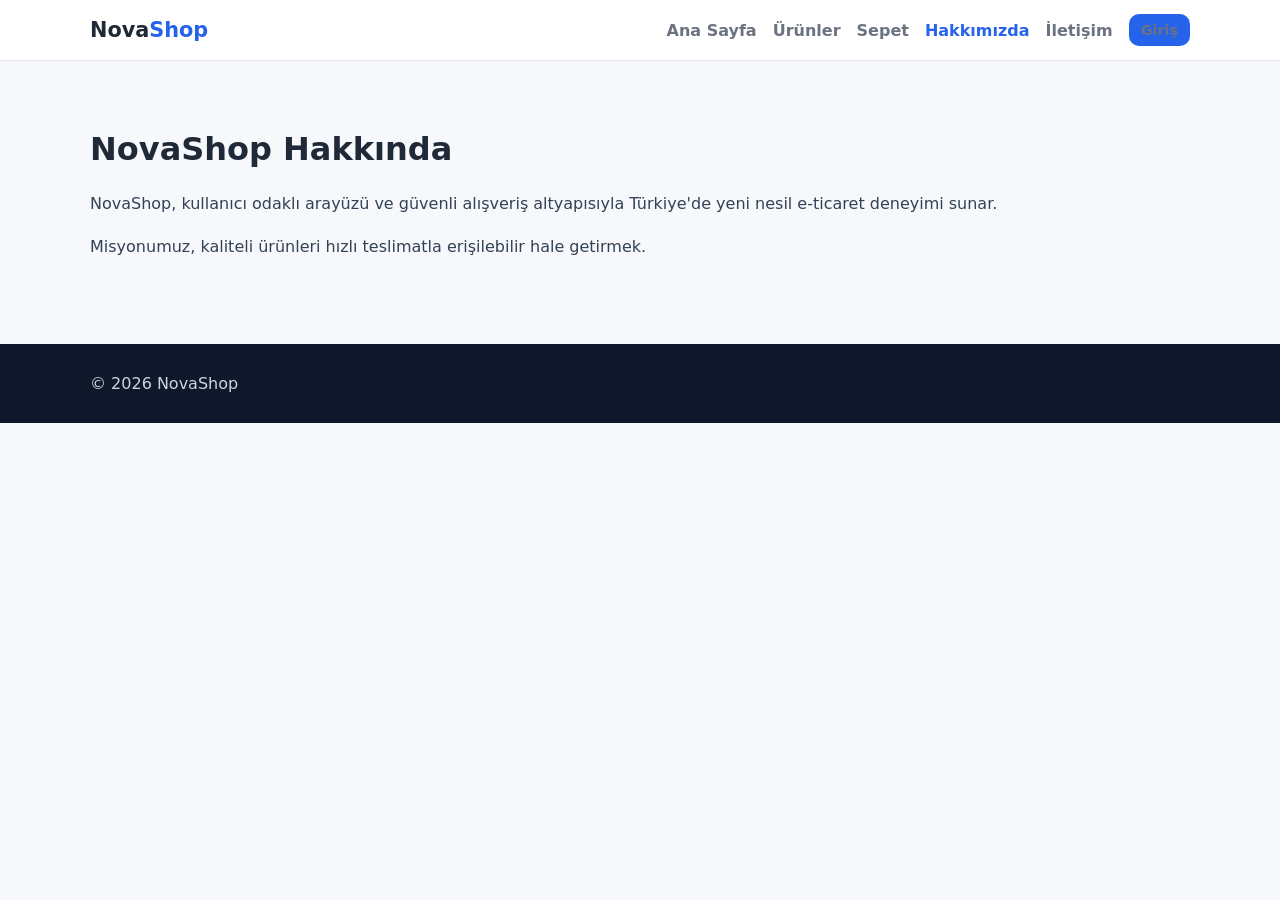
<file: pages/about.html>
<!doctype html>
<html lang="tr">
<head>
  <meta charset="UTF-8" />
  <meta name="viewport" content="width=device-width, initial-scale=1.0" />
  <title>Hakkımızda | NovaShop</title>
  <link rel="stylesheet" href="../assets/css/style.css" />
</head>
<body>
  <header class="site-header">
    <div class="container nav-wrap">
      <a class="logo" href="../index.html">Nova<span>Shop</span></a>
      <button class="menu-toggle" aria-label="Menüyü aç">☰</button>
      <nav class="nav-links">
        <a href="../index.html">Ana Sayfa</a>
        <a href="product.html">Ürünler</a>
        <a href="cart.html">Sepet</a>
        <a href="about.html" class="active">Hakkımızda</a>
        <a href="contact.html">İletişim</a>
        <a href="login.html" class="btn btn-sm">Giriş</a>
      </nav>
    </div>
  </header>

  <main class="container section prose">
    <h1>NovaShop Hakkında</h1>
    <p>NovaShop, kullanıcı odaklı arayüzü ve güvenli alışveriş altyapısıyla Türkiye'de yeni nesil e-ticaret deneyimi sunar.</p>
    <p>Misyonumuz, kaliteli ürünleri hızlı teslimatla erişilebilir hale getirmek.</p>
  </main>

  <footer class="site-footer"><div class="container">© 2026 NovaShop</div></footer>
  <script src="../assets/js/main.js"></script>
</body>
</html>
</file>
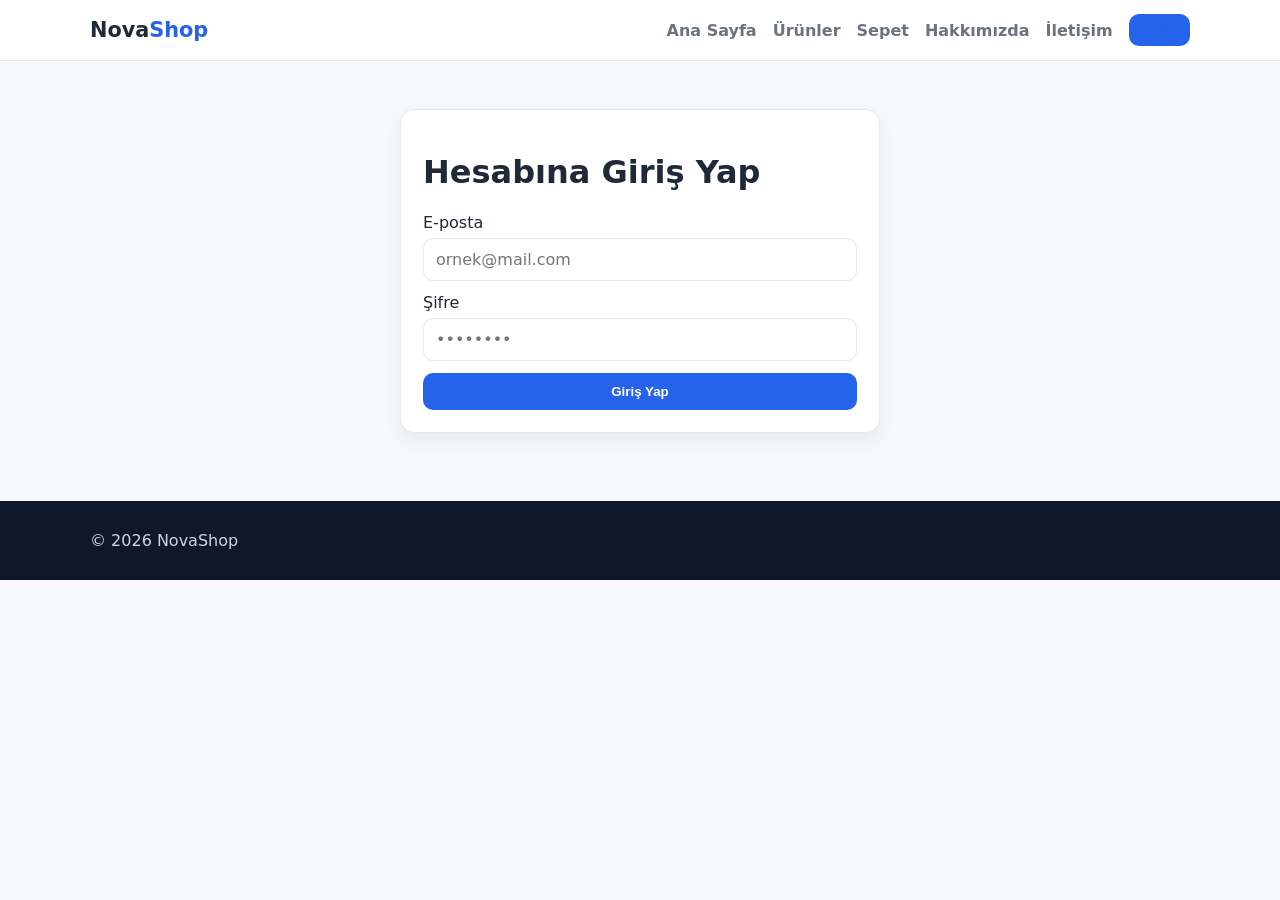
<file: pages/account.html>
<!doctype html>
<html lang="tr"><head>
<meta charset="UTF-8" /><meta name="viewport" content="width=device-width, initial-scale=1.0" />
<title>Hesabım | Lumina Atelier</title>
<link rel="stylesheet" href="/assets/css/style.css" />
</head><body>
<header class="header"><div class="container nav">
<a class="brand" href="/"><span class="brand-logo"></span>LUMINA ATELIER</a>
<nav class="nav-links"><a href="/">Ana Sayfa</a><a href="/pages/categories.html">Kategoriler</a><a href="/pages/about.html">Hakkımızda</a><a href="/pages/contact.html">İletişim</a></nav>
<div class="nav-actions"><a class="active" id="userName" href="/pages/account.html">Hesabım</a><a href="/pages/cart.html">Sepet <span id="cartCount" class="badge">0</span></a></div>
</div></header>
<main class="container section"><div class="panel"><h1>Hesabım</h1><p id="info"></p><button id="logout" class="btn btn-secondary">Çıkış Yap</button></div></main>
<footer class="footer"><div class="container">© 2026 Lumina Atelier</div></footer>
<script src="/assets/js/main.js"></script>
<script>
const user = JSON.parse(localStorage.getItem('lumina_user') || 'null');
if(!user){ location.href='/pages/login.html'; }
else document.getElementById('info').textContent=`Ad: ${user.name} | E-posta: ${user.email}`;
document.getElementById('logout').onclick=()=>{localStorage.removeItem('lumina_user');location.href='/';};
</script>
</body></html>
</file>
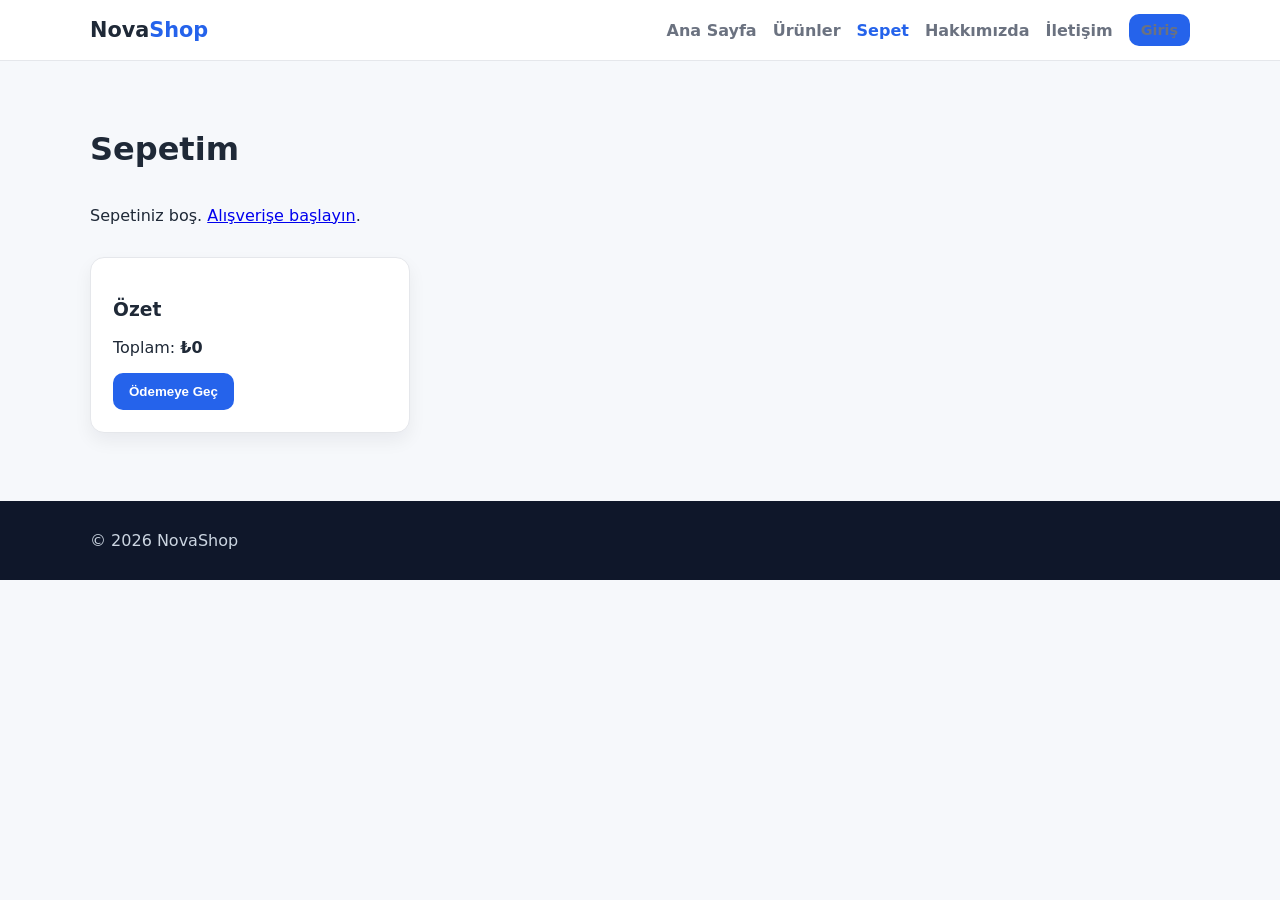
<file: pages/cart.html>
<!doctype html>
<html lang="tr">
<head>
  <meta charset="UTF-8" />
  <meta name="viewport" content="width=device-width, initial-scale=1.0" />
  <title>Sepetim | NovaShop</title>
  <link rel="stylesheet" href="../assets/css/style.css" />
</head>
<body>
  <header class="site-header">
    <div class="container nav-wrap">
      <a class="logo" href="../index.html">Nova<span>Shop</span></a>
      <button class="menu-toggle" aria-label="Menüyü aç">☰</button>
      <nav class="nav-links">
        <a href="../index.html">Ana Sayfa</a>
        <a href="product.html">Ürünler</a>
        <a href="cart.html" class="active">Sepet</a>
        <a href="about.html">Hakkımızda</a>
        <a href="contact.html">İletişim</a>
        <a href="login.html" class="btn btn-sm">Giriş</a>
      </nav>
    </div>
  </header>

  <main class="container section">
    <h1>Sepetim</h1>
    <div id="cartContainer" class="cart-list"></div>
    <div class="cart-summary card">
      <h3>Özet</h3>
      <p>Toplam: <strong id="cartTotal">₺0</strong></p>
      <button class="btn" id="checkoutBtn">Ödemeye Geç</button>
    </div>
  </main>

  <footer class="site-footer"><div class="container">© 2026 NovaShop</div></footer>
  <script src="../assets/js/products.js"></script>
  <script src="../assets/js/main.js"></script>
</body>
</html>
</file>
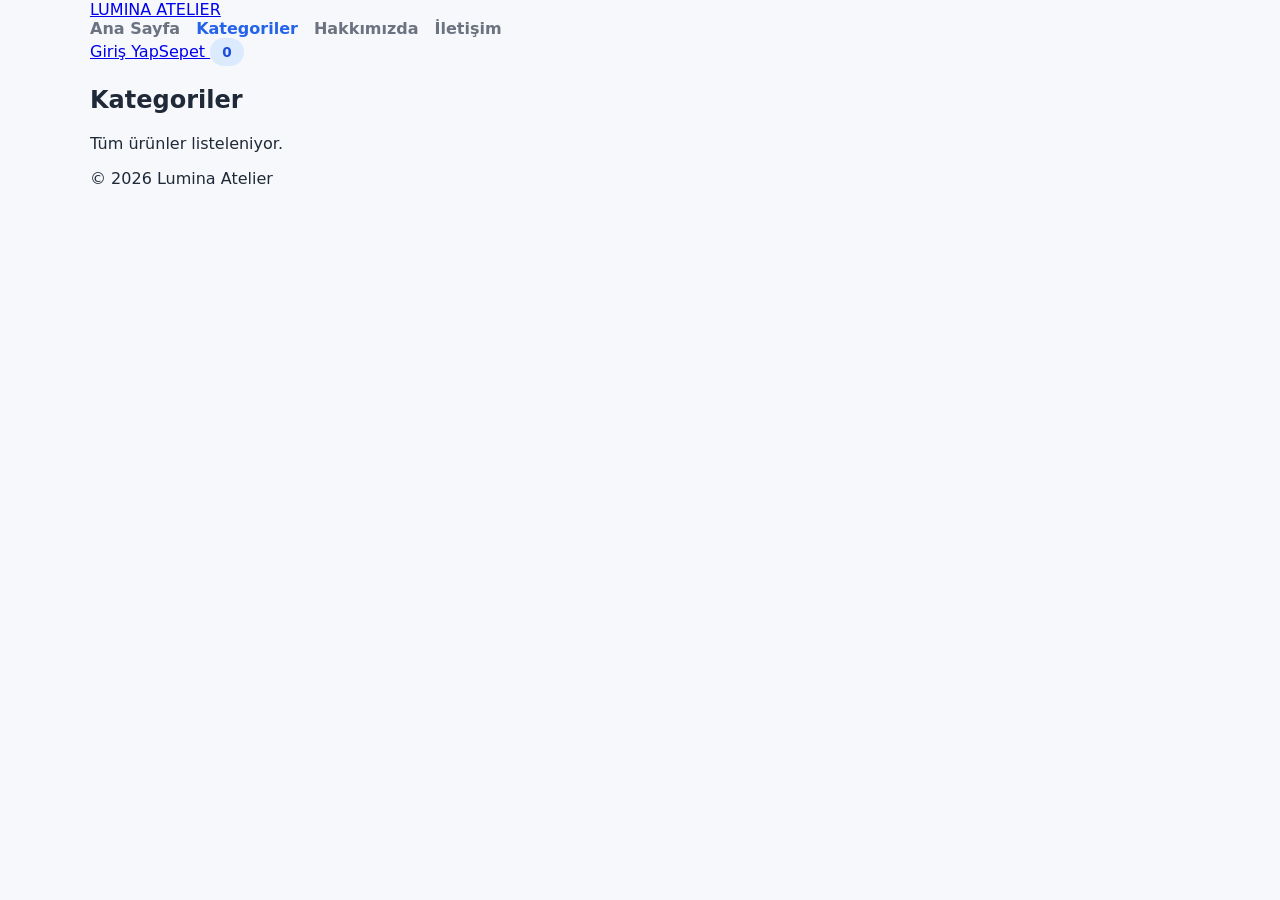
<file: pages/categories.html>
<!doctype html>
<html lang="tr"><head>
<meta charset="UTF-8" /><meta name="viewport" content="width=device-width, initial-scale=1.0" />
<title>Kategoriler | Lumina Atelier</title>
<link rel="stylesheet" href="/assets/css/style.css" />
</head>
<body>
<header class="header"><div class="container nav">
<a class="brand" href="/"><span class="brand-logo"></span>LUMINA ATELIER</a>
<nav class="nav-links"><a href="/">Ana Sayfa</a><a class="active" href="/pages/categories.html">Kategoriler</a><a href="/pages/about.html">Hakkımızda</a><a href="/pages/contact.html">İletişim</a></nav>
<div class="nav-actions"><a id="userName" href="/pages/login.html">Giriş Yap</a><a href="/pages/cart.html">Sepet <span id="cartCount" class="badge">0</span></a></div>
</div></header>
<main class="container">
<section class="page-header"><h1>Kategoriler</h1><p class="muted" id="filterInfo">Tüm ürünler listeleniyor.</p></section>
<section><div id="list" class="grid-3"></div></section>
</main>
<footer class="footer"><div class="container">© 2026 Lumina Atelier</div></footer>
<script src="/assets/js/products.js"></script><script src="/assets/js/main.js"></script>
<script>
const category = new URLSearchParams(location.search).get('category');
const list = category ? window.PRODUCTS.filter(p=>p.category===category) : window.PRODUCTS;
if (category) document.getElementById('filterInfo').textContent = `Filtre: ${category}`;
document.getElementById('list').innerHTML = list.map(renderProductCard).join('');
bindAddButtons(document);
</script>
</body></html>
</file>
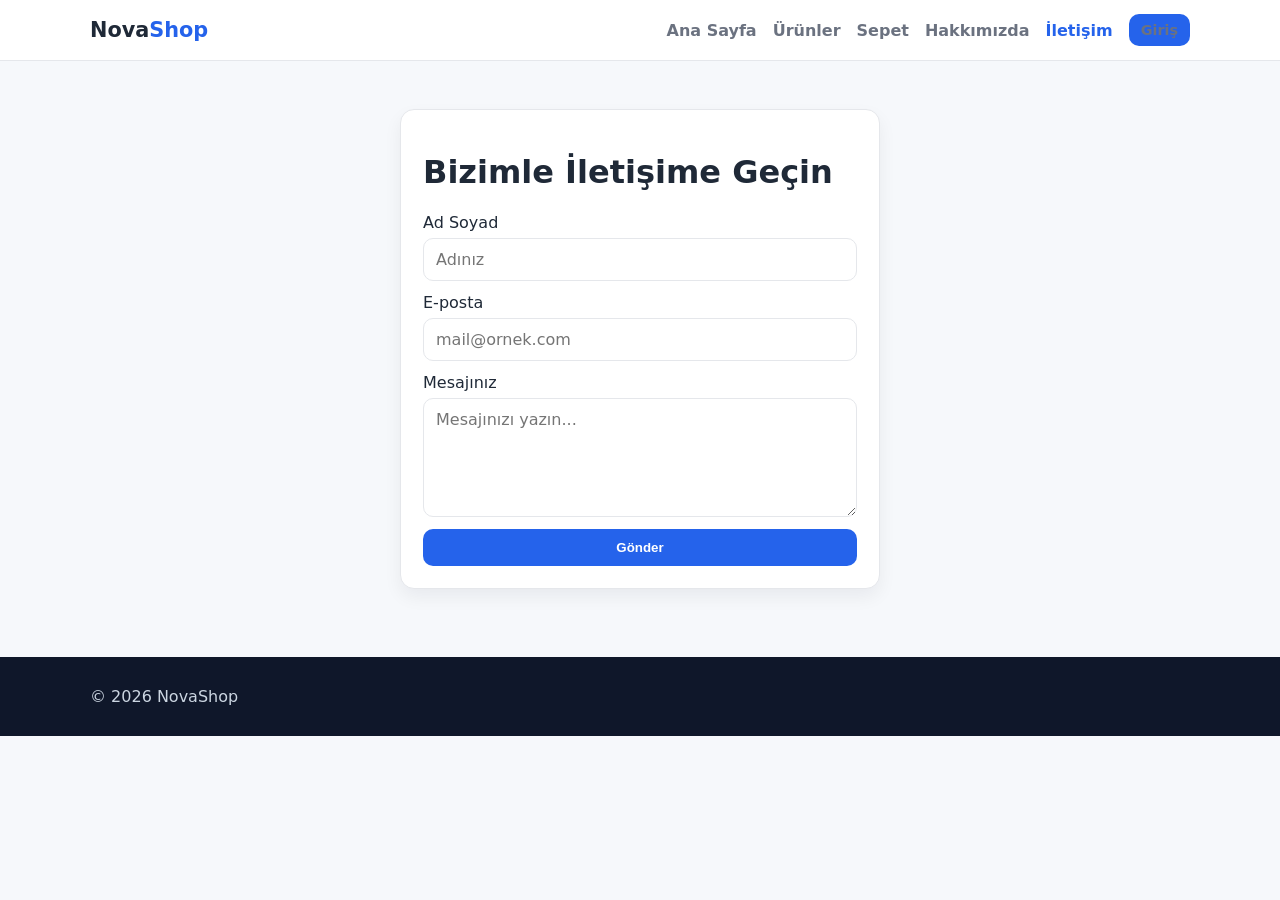
<file: pages/contact.html>
<!doctype html>
<html lang="tr">
<head>
  <meta charset="UTF-8" />
  <meta name="viewport" content="width=device-width, initial-scale=1.0" />
  <title>İletişim | NovaShop</title>
  <link rel="stylesheet" href="../assets/css/style.css" />
</head>
<body>
  <header class="site-header">
    <div class="container nav-wrap">
      <a class="logo" href="../index.html">Nova<span>Shop</span></a>
      <button class="menu-toggle" aria-label="Menüyü aç">☰</button>
      <nav class="nav-links">
        <a href="../index.html">Ana Sayfa</a>
        <a href="product.html">Ürünler</a>
        <a href="cart.html">Sepet</a>
        <a href="about.html">Hakkımızda</a>
        <a href="contact.html" class="active">İletişim</a>
        <a href="login.html" class="btn btn-sm">Giriş</a>
      </nav>
    </div>
  </header>

  <main class="container section auth-wrap">
    <form class="card auth-form" id="contactForm">
      <h1>Bizimle İletişime Geçin</h1>
      <label>Ad Soyad</label>
      <input class="input" required placeholder="Adınız" />
      <label>E-posta</label>
      <input class="input" type="email" required placeholder="mail@ornek.com" />
      <label>Mesajınız</label>
      <textarea class="input" rows="5" required placeholder="Mesajınızı yazın..."></textarea>
      <button class="btn" type="submit">Gönder</button>
    </form>
  </main>

  <footer class="site-footer"><div class="container">© 2026 NovaShop</div></footer>
  <script src="../assets/js/main.js"></script>
</body>
</html>
</file>
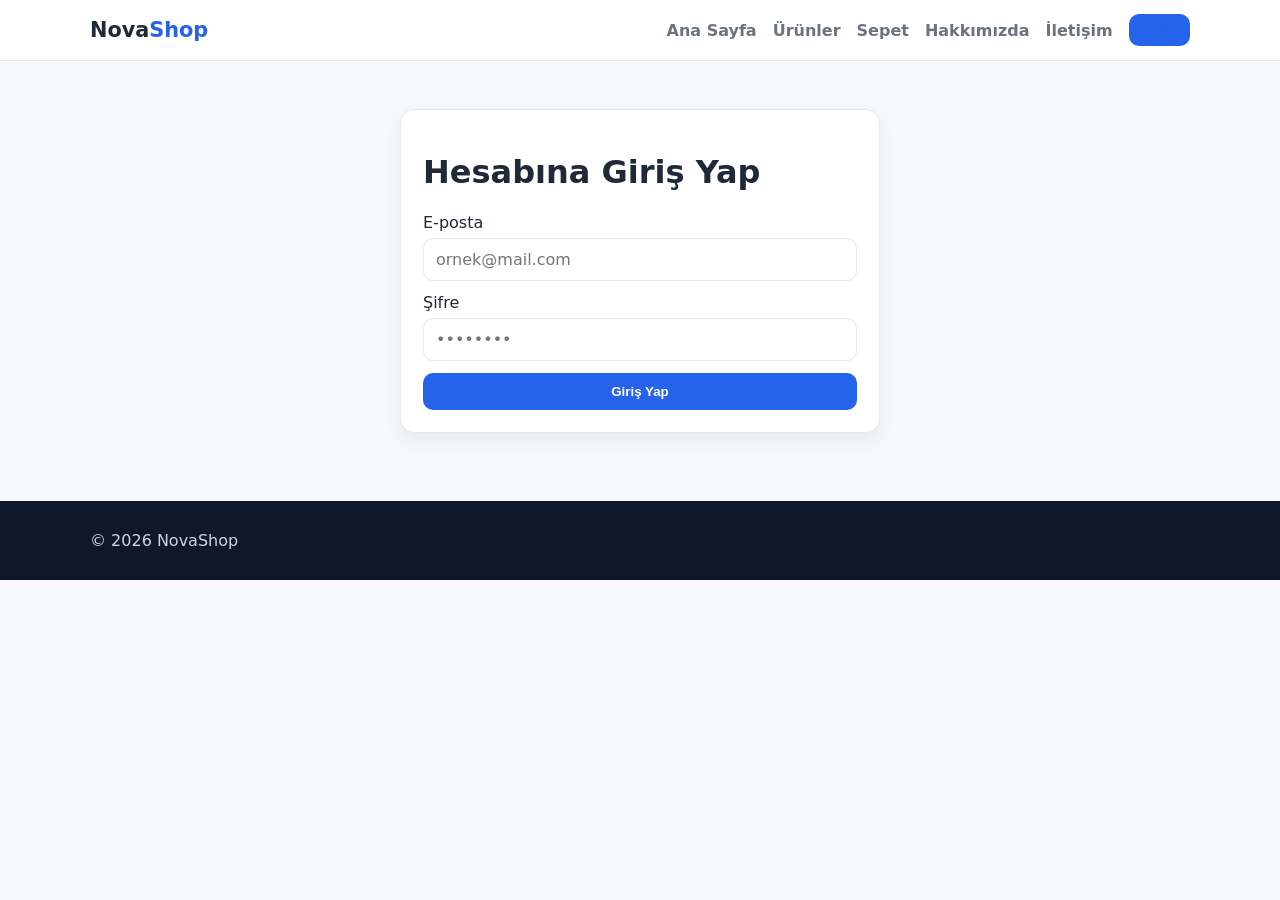
<file: pages/login.html>
<!doctype html>
<html lang="tr">
<head>
  <meta charset="UTF-8" />
  <meta name="viewport" content="width=device-width, initial-scale=1.0" />
  <title>Giriş Yap | NovaShop</title>
  <link rel="stylesheet" href="../assets/css/style.css" />
</head>
<body>
  <header class="site-header">
    <div class="container nav-wrap">
      <a class="logo" href="../index.html">Nova<span>Shop</span></a>
      <button class="menu-toggle" aria-label="Menüyü aç">☰</button>
      <nav class="nav-links">
        <a href="../index.html">Ana Sayfa</a>
        <a href="product.html">Ürünler</a>
        <a href="cart.html">Sepet</a>
        <a href="about.html">Hakkımızda</a>
        <a href="contact.html">İletişim</a>
        <a href="login.html" class="btn btn-sm active">Giriş</a>
      </nav>
    </div>
  </header>

  <main class="container section auth-wrap">
    <form class="card auth-form" id="loginForm">
      <h1>Hesabına Giriş Yap</h1>
      <label>E-posta</label>
      <input type="email" required placeholder="ornek@mail.com" class="input" />
      <label>Şifre</label>
      <input type="password" required placeholder="••••••••" class="input" />
      <button type="submit" class="btn">Giriş Yap</button>
    </form>
  </main>

  <footer class="site-footer"><div class="container">© 2026 NovaShop</div></footer>
  <script src="../assets/js/main.js"></script>
</body>
</html>
</file>
<file: assets/css/style.css>
:root {
  --bg: #f6f8fb;
  --card: #ffffff;
  --text: #1f2937;
  --muted: #6b7280;
  --primary: #2563eb;
  --primary-dark: #1d4ed8;
  --border: #e5e7eb;
  --radius: 14px;
}
* { box-sizing: border-box; }
body {
  margin: 0;
  font-family: Inter, system-ui, -apple-system, Segoe UI, Roboto, sans-serif;
  background: var(--bg);
  color: var(--text);
}
.container { width: min(1100px, 92%); margin: 0 auto; }
.site-header {
  position: sticky; top: 0; z-index: 10;
  background: #fff; border-bottom: 1px solid var(--border);
}
.nav-wrap { display: flex; align-items: center; justify-content: space-between; padding: 14px 0; }
.logo { font-size: 1.3rem; font-weight: 800; color: var(--text); text-decoration: none; }
.logo span { color: var(--primary); }
.nav-links { display: flex; align-items: center; gap: 16px; }
.nav-links a { text-decoration: none; color: var(--muted); font-weight: 600; }
.nav-links a.active { color: var(--primary); }
.menu-toggle { display: none; border: 0; font-size: 1.5rem; background: transparent; }
.section { padding: 48px 0; }
.hero { padding: 56px 0 24px; }
.hero-grid { display: grid; gap: 24px; grid-template-columns: 1.3fr 1fr; align-items: center; }
.hero h1 { font-size: clamp(1.8rem, 4vw, 3rem); margin: 0 0 10px; }
.badge { display: inline-block; background: #dbeafe; color: var(--primary-dark); border-radius: 999px; padding: 6px 12px; font-size: .85rem; font-weight: 700; }
.lead { color: var(--muted); font-size: 1.08rem; }
.hero-card, .card { background: var(--card); border: 1px solid var(--border); border-radius: var(--radius); padding: 22px; box-shadow: 0 8px 18px rgba(15,23,42,.06); }
.hero-actions { display: flex; gap: 10px; margin-top: 16px; }
.btn {
  background: var(--primary); color: #fff; border: 0; border-radius: 10px;
  padding: 11px 16px; font-weight: 700; cursor: pointer; text-decoration: none;
}
.btn:hover { background: var(--primary-dark); }
.btn-ghost { background: #e5edff; color: var(--primary-dark); }
.btn-sm { padding: 8px 12px; font-size: .9rem; }
.section-head { display: flex; justify-content: space-between; align-items: center; gap: 12px; margin-bottom: 18px; }
.section-head a { color: var(--primary); font-weight: 700; text-decoration: none; }
.product-grid { display: grid; gap: 16px; grid-template-columns: repeat(auto-fill, minmax(220px, 1fr)); }
.product-card { background: var(--card); border: 1px solid var(--border); border-radius: var(--radius); overflow: hidden; }
.product-card img { width: 100%; height: 170px; object-fit: cover; }
.product-info { padding: 14px; }
.product-info h3 { margin: 0 0 8px; font-size: 1rem; }
.price { color: var(--primary-dark); font-size: 1.1rem; font-weight: 800; margin-bottom: 10px; }
.site-footer { margin-top: 20px; padding: 30px 0; background: #0f172a; color: #cbd5e1; }
.footer-grid { display: grid; grid-template-columns: repeat(auto-fit, minmax(170px, 1fr)); gap: 18px; }
.footer-grid a { color: #cbd5e1; display: block; margin: 5px 0; text-decoration: none; }
.input { width: 100%; padding: 11px 12px; border-radius: 10px; border: 1px solid var(--border); margin: 6px 0 12px; font: inherit; }
.input-inline { max-width: 220px; margin: 0; }
.auth-wrap { display: grid; place-items: center; }
.auth-form { width: min(480px, 100%); display: flex; flex-direction: column; }
.cart-list { display: grid; gap: 12px; margin-bottom: 16px; }
.cart-item { display: grid; grid-template-columns: 1fr auto auto; gap: 10px; align-items: center; padding: 12px; border: 1px solid var(--border); border-radius: 10px; background: #fff; }
.cart-summary { max-width: 320px; }
.prose p { line-height: 1.7; color: #334155; }
@media (max-width: 760px) {
  .hero-grid { grid-template-columns: 1fr; }
  .menu-toggle { display: block; }
  .nav-links {
    display: none; position: absolute; top: 64px; right: 4%; background: #fff;
    border: 1px solid var(--border); border-radius: 12px; padding: 12px; flex-direction: column; width: min(240px, 92%);
  }
  .nav-links.open { display: flex; }
}
</file>
